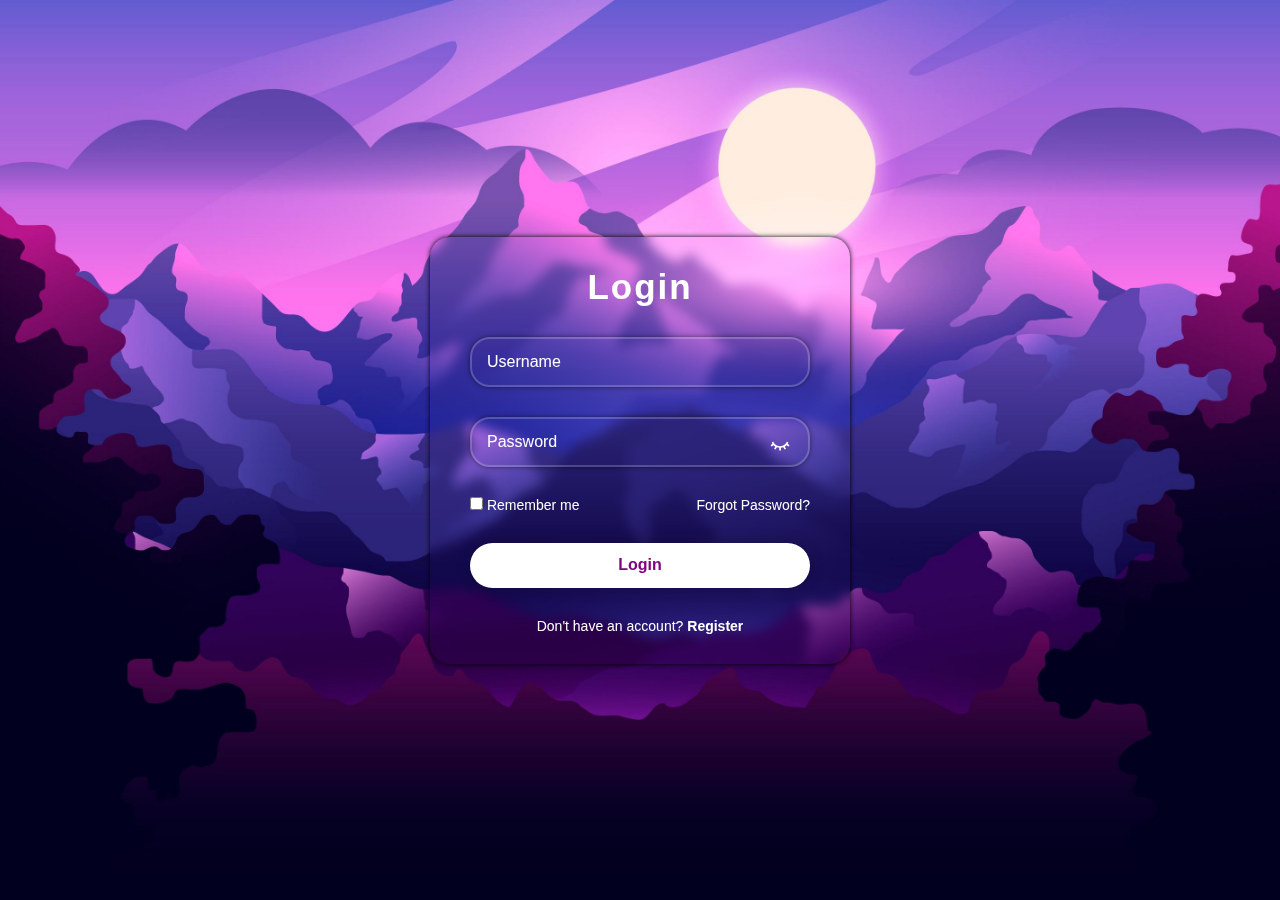
<file: Login Form/yt codehal/Login form.html>
<!DOCTYPE html>
<html lang="en">
<head>
    <meta charset="UTF-8">
    <meta name="viewport" content="width=device-width, initial-scale=1.0">
    <title>Login Form</title>
    <link rel="stylesheet" href="styles.css">
    <link href='https://cdn.boxicons.com/fonts/basic/boxicons.min.css' rel='stylesheet'>
</head>

<body>
    <div class="wrapper">
        <form action="">
            <h1>Login</h1>
            <div class="input-box">
                <input type="text" placeholder="Username" required>
                <i class='bx  bxs-user'  ></i> 
            </div>
            <div class="input-box">
                <input type="password" placeholder="Password" id="pwd" required>
                <img src="eye-closed.png" alt="Show Password" id="toggle-password">
            </div>
            <div class="remember-forgot">
                <label><input type="checkbox"> Remember me</label>
                <a href="#">Forgot Password?</a>
            </div>

            <button type="submit" class="btn">Login</button>
            <div class="register-link">
                <p>Don't have an account? <a href="#">Register</a></p>
        </form>
    </div>
    <script>
        let togglePassword = document.getElementById('toggle-password');
        let passwordField = document.getElementById('pwd');

        togglePassword.addEventListener('click', function() {
            if (passwordField.type === 'password') {
                passwordField.type = 'text';
                togglePassword.src = 'eye.png';
                
            } else {
                passwordField.type = 'password';
                togglePassword.src = 'eye-closed.png';
            }
        });
    </script>
</body>
</html>
</file>
<file: Login Form/yt codehal/styles.css>
* {
    margin: 0;
    padding: 0;
    box-sizing: border-box;
    font-family: "Poppins", sans-serif;
}
body {
    display: flex;
    justify-content: center;
    align-items: center;
    min-height: 100vh;
    background: url('background.jpg') no-repeat;
    background-size: cover;
    background-position: center;
}
.wrapper {
    background: transparent;
    backdrop-filter: blur(6px);
    color: #fff;
    width: 420px;
    border-radius: 20px;
    padding: 30px 40px;
    box-shadow: 0 0 5px black;

}
.wrapper h1 {
    text-align: center;
    font-size: 35px;
    letter-spacing: 2px;
    
}
.wrapper .input-box {
    margin: 30px 0;
    width: 100%;
    height: 50px;
    position: relative;
    
}   
.input-box input {
    height: 100%;
    width: 100%;
    border: 2px solid rgba(255, 255, 255, 0.2);
    border-radius: 20px;
    outline: none;
    background: transparent;
    color: #fff;
    padding: 0 15px;
    font-size: 16px;
    box-shadow: 0px 0px 5px rgba(0, 0, 0, 0.5);
}
.input-box input::placeholder {
    color: #fff;
}
.input-box i {
    position: absolute;
    right: 20px;
    top: 50%;
    transform: translateY(-50%);
}
.input-box img {
    position: absolute;
    right: 20px;
    top: 50%;
    transform: translateY(-50%);
    filter: invert(1);
    cursor: pointer;
}
.wrapper .remember-forgot {
    display: flex;
    justify-content: space-between;
    font-size: 14px;
    accent-color: white;
}
.remember-forgot a{
    color: #fff;
    text-decoration: none;
}
.remember-forgot a:hover {
    text-decoration: underline;
}
.wrapper .btn {
    width: 100%;
    height: 45px;
    border: none;
    outline: none;
    background: #fff;
    color: purple;
    font-size: 16px;
    font-weight: bold;
    border-radius: 34px;
    cursor: pointer;
    margin: 30px 0;
    box-shadow: 0px 0px 15px rgba(0, 0, 0, 0.2);
}
.wrapper .btn:hover {
    background: rgb(55, 3, 55);
    color: #fff;
    box-shadow: 0px 0px 5px rgba(0, 0, 0, 0.4) inset;
    transition: 0.3s ease;
}
.wrapper .register-link {
    text-align: center;
    font-size: 14px;
}
.register-link a {
    color: #fff;
    text-decoration: none;
    font-weight: bold;
}
.register-link a:hover {
    text-decoration: underline;
}
</file>
